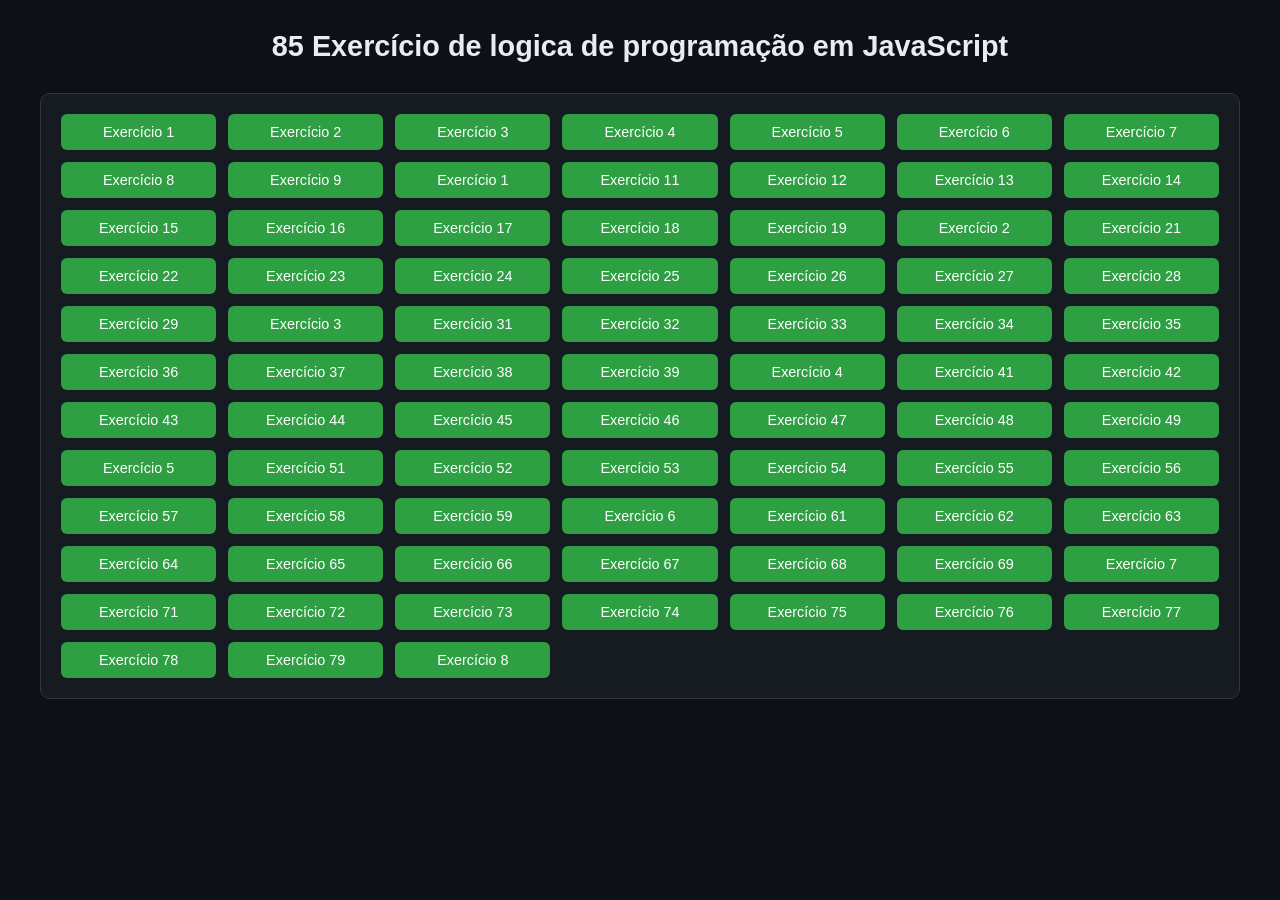
<file: index.html>
<!DOCTYPE html>
<html lang="pt-BR">
<head>
    <meta charset="UTF-8">
    <meta name="viewport" content="width=device-width, initial-scale=1.">
    <title>85 Funções em JavaScript</title>
    <link rel="stylesheet" href="style.css">
   
</head>
<body>
    <h1>85 Exercício de logica de programação em JavaScript</h1>
    <div class="button-container">
        <!-- 85 botões chamando funções diferentes -->
        <button onclick="exercicio1()">Exercício 1</button>
        <button onclick="exercicio2()">Exercício 2</button>
        <button onclick="exercicio3()">Exercício 3</button>
        <button onclick="exercicio4()">Exercício 4</button>
        <button onclick="exercicio5()">Exercício 5</button>
        <button onclick="exercicio6()">Exercício 6</button>
        <button onclick="exercicio7()">Exercício 7</button>
        <button onclick="exercicio8()">Exercício 8</button>
        <button onclick="exercicio9()">Exercício 9</button>
        <button onclick="exercicio1()">Exercício 1</button>
        <button onclick="exercicio11()">Exercício 11</button>
        <button onclick="exercicio12()">Exercício 12</button>
        <button onclick="exercicio13()">Exercício 13</button>
        <button onclick="exercicio14()">Exercício 14</button>
        <button onclick="exercicio15()">Exercício 15</button>
        <button onclick="exercicio16()">Exercício 16</button>
        <button onclick="exercicio17()">Exercício 17</button>
        <button onclick="exercicio18()">Exercício 18</button>
        <button onclick="exercicio19()">Exercício 19</button>
        <button onclick="exercicio2()">Exercício 2</button>
        <button onclick="exercicio21()">Exercício 21</button>
        <button onclick="exercicio22()">Exercício 22</button>
        <button onclick="exercicio23()">Exercício 23</button>
        <button onclick="exercicio24()">Exercício 24</button>
        <button onclick="exercicio25()">Exercício 25</button>
        <button onclick="exercicio26()">Exercício 26</button>
        <button onclick="exercicio27()">Exercício 27</button>
        <button onclick="exercicio28()">Exercício 28</button>
        <button onclick="exercicio29()">Exercício 29</button>
        <button onclick="exercicio3()">Exercício 3</button>
        <button onclick="exercicio31()">Exercício 31</button>
        <button onclick="exercicio32()">Exercício 32</button>
        <button onclick="exercicio33()">Exercício 33</button>
        <button onclick="exercicio34()">Exercício 34</button>
        <button onclick="exercicio35()">Exercício 35</button>
        <button onclick="exercicio36()">Exercício 36</button>
        <button onclick="exercicio37()">Exercício 37</button>
        <button onclick="exercicio38()">Exercício 38</button>
        <button onclick="exercicio39()">Exercício 39</button>
        <button onclick="exercicio4()">Exercício 4</button>
        <button onclick="exercicio41()">Exercício 41</button>
        <button onclick="exercicio42()">Exercício 42</button>
        <button onclick="exercicio43()">Exercício 43</button>
        <button onclick="exercicio44()">Exercício 44</button>
        <button onclick="exercicio45()">Exercício 45</button>
        <button onclick="exercicio46()">Exercício 46</button>
        <button onclick="exercicio47()">Exercício 47</button>
        <button onclick="exercicio48()">Exercício 48</button>
        <button onclick="exercicio49()">Exercício 49</button>
        <button onclick="exercicio5()">Exercício 5</button>
        <button onclick="exercicio51()">Exercício 51</button>
        <button onclick="exercicio52()">Exercício 52</button>
        <button onclick="exercicio53()">Exercício 53</button>
        <button onclick="exercicio54()">Exercício 54</button>
        <button onclick="exercicio55()">Exercício 55</button>
        <button onclick="exercicio56()">Exercício 56</button>
        <button onclick="exercicio57()">Exercício 57</button>
        <button onclick="exercicio58()">Exercício 58</button>
        <button onclick="exercicio59()">Exercício 59</button>
        <button onclick="exercicio6()">Exercício 6</button>
        <button onclick="exercicio61()">Exercício 61</button>
        <button onclick="exercicio62()">Exercício 62</button>
        <button onclick="exercicio63()">Exercício 63</button>
        <button onclick="exercicio64()">Exercício 64</button>
        <button onclick="exercicio65()">Exercício 65</button>
        <button onclick="exercicio66()">Exercício 66</button>
        <button onclick="exercicio67()">Exercício 67</button>
        <button onclick="exercicio68()">Exercício 68</button>
        <button onclick="exercicio69()">Exercício 69</button>
        <button onclick="exercicio7()">Exercício 7</button>
        <button onclick="exercicio71()">Exercício 71</button>
        <button onclick="exercicio72()">Exercício 72</button>
        <button onclick="exercicio73()">Exercício 73</button>
        <button onclick="exercicio74()">Exercício 74</button>
        <button onclick="exercicio75()">Exercício 75</button>
        <button onclick="exercicio76()">Exercício 76</button>
        <button onclick="exercicio77()">Exercício 77</button>
        <button onclick="exercicio78()">Exercício 78</button>
        <button onclick="exercicio79()">Exercício 79</button>
        <button onclick="exercicio8()">Exercício 8</button>

    </div>

    <script src="funcoes.js" defer></script>
</body>
</html>
</file>
<file: style.css>
:root {
  --bg: #0d1117;
  --bg-card: #161b22;
  --border: #30363d;
  --text: #e6edf3;
  --muted: #8b949e;
  --green: #2ea043;
  --green-hover: #3fb950;
}

* {
  box-sizing: border-box;
}

body {
  margin: 0;
  font-family: -apple-system, BlinkMacSystemFont, "Segoe UI", Helvetica, Arial, sans-serif;
  background-color: var(--bg);
  color: var(--text);
}

h1 {
  text-align: center;
  margin: 30px 20px;
  font-size: 1.8rem;
}

.button-container {
  max-width: 1200px;
  margin: 0 auto 40px;
  padding: 20px;
  display: grid;
  grid-template-columns: repeat(auto-fill, minmax(150px, 1fr));
  gap: 12px;
  background-color: var(--bg-card);
  border: 1px solid var(--border);
  border-radius: 10px;
}

button {
  padding: 10px;
  font-size: 0.9rem;
  font-weight: 500;
  cursor: pointer;
  background-color: var(--green);
  color: #fff;
  border: none;
  border-radius: 6px;
  transition: background 0.2s ease, transform 0.1s ease;
}

button:hover {
  background-color: var(--green-hover);
  transform: translateY(-2px);
}

button:active {
  transform: translateY(0);
}

footer {
  text-align: center;
  padding: 15px;
  font-size: 0.85rem;
  color: var(--muted);
}
</file>
